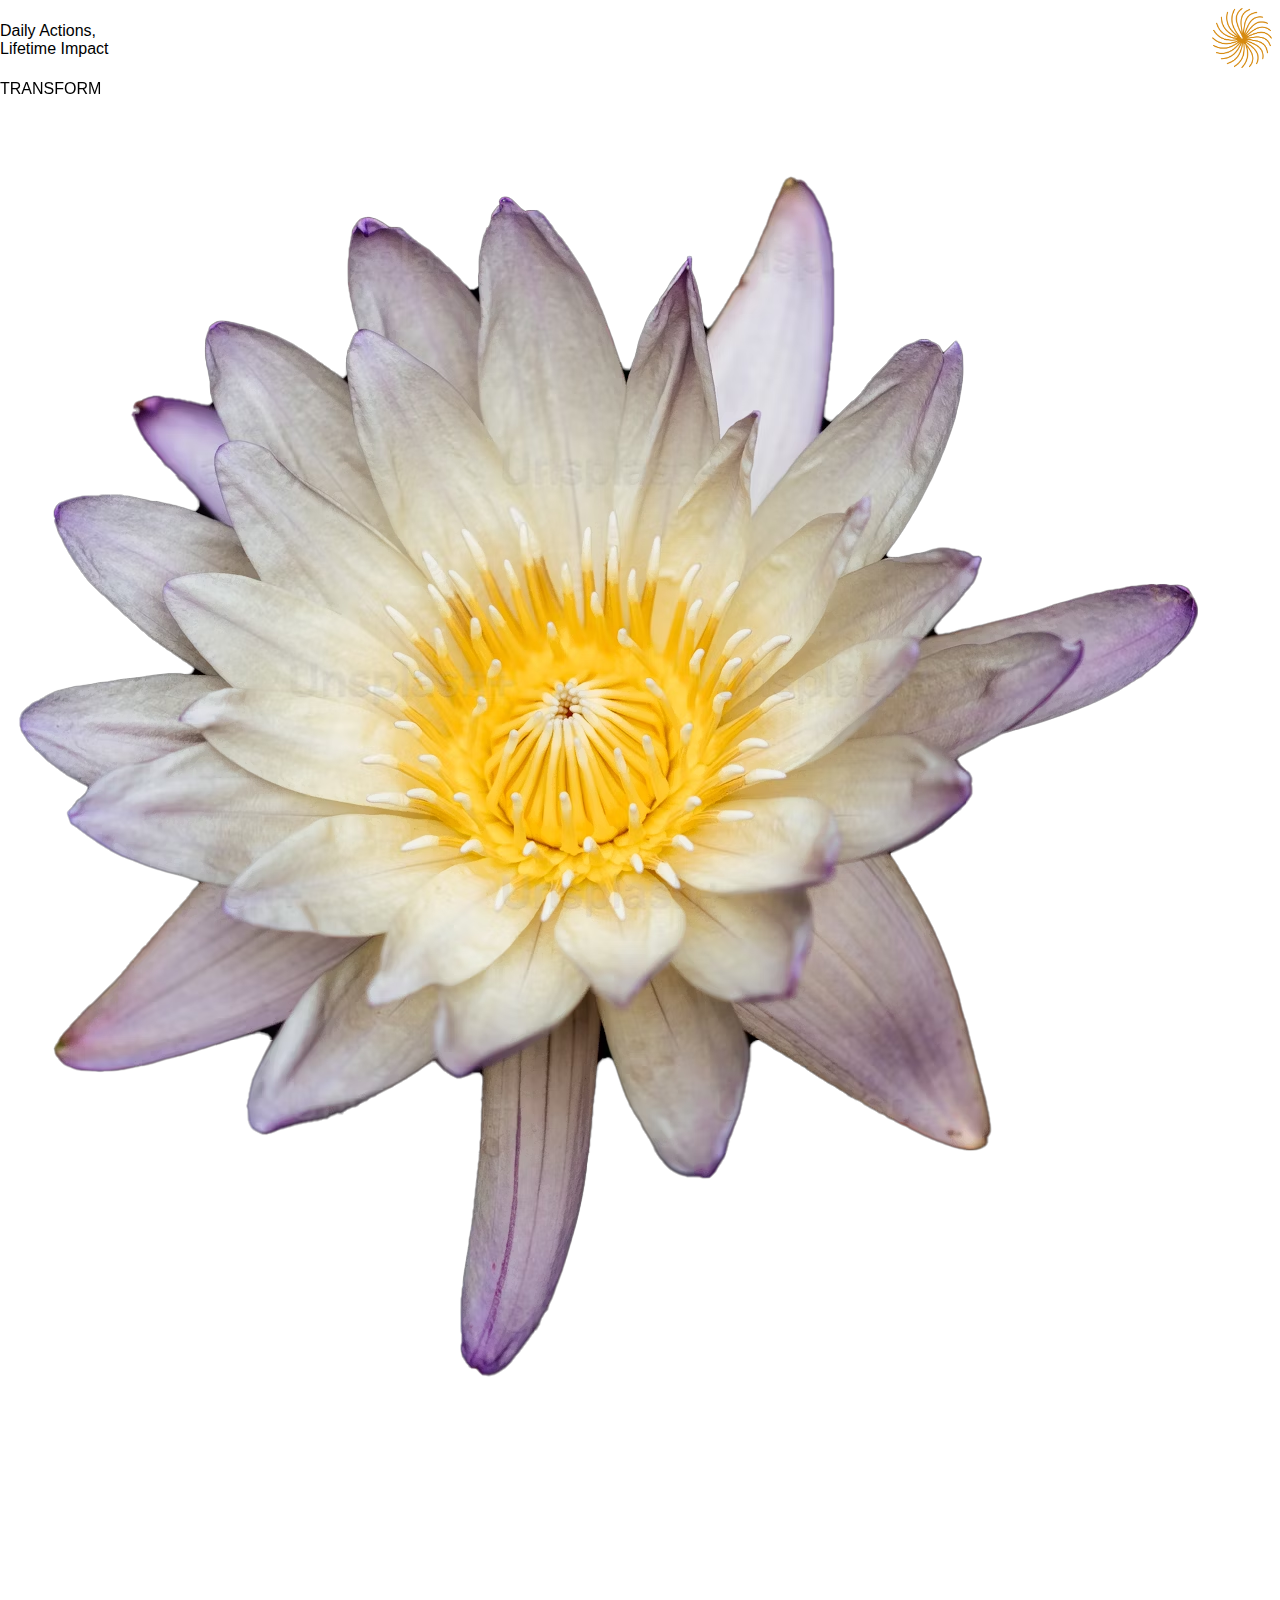
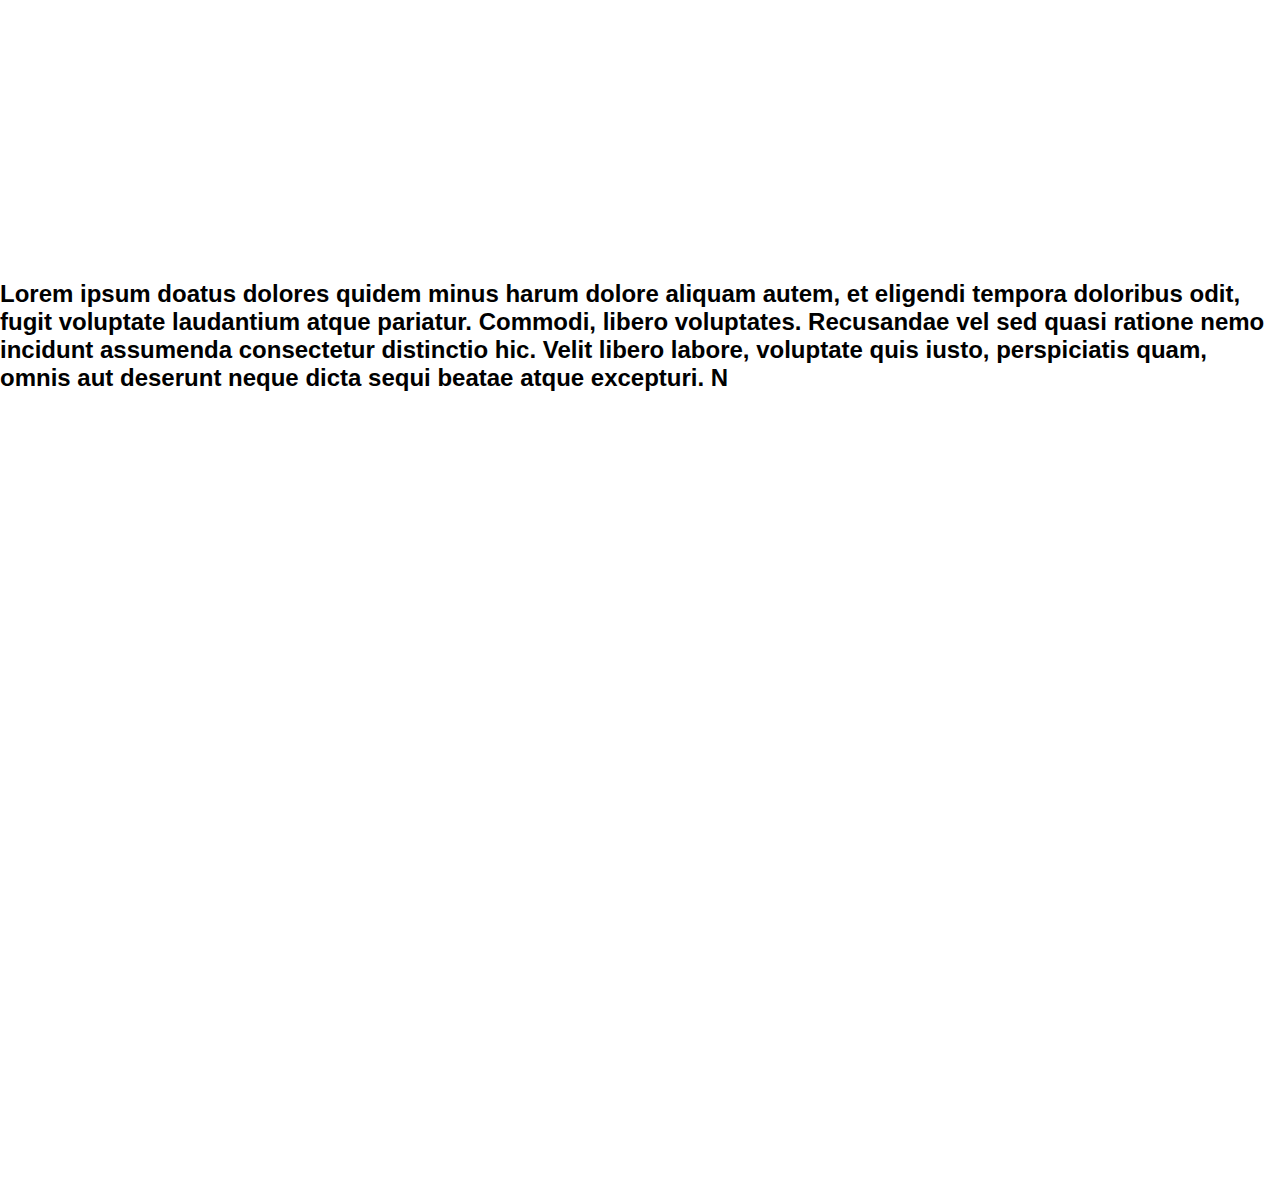
<file: index.html>
<!DOCTYPE html>
<html lang="en">
<head>
    <meta charset="UTF-8">
    <meta name="viewport" content="width=device-width, initial-scale=1.0">
    <title>The Benefits of Creating New Habits</title>
    <link rel="stylesheet" href="style.css">
    <link rel="stylesheet" href="https://unpkg.com/aos@next/dist/aos.css" />
</head>

<body>
    <nav class="navigation">
        <p class="header-text">Daily Actions, <br>Lifetime Impact</p>
        <a href="#" title="menu">
            <img src="/Assets/Loading.png" alt="" class="nav-button">
        </a>
    </nav>

    <section id="sectionOne">
        <h2 class="section-title hide">Make Progress Visible</h2>
        <div class="section-one-title-container">
            <div class="title-container-first">
                <p class="title-text1" 
                data-aos="fade-right"
                data-aos-offset="300"
                data-aos-easing="ease-in-sine">TRANSFORM</p>
                
                <img src="/Assets/Collage/lotus-flower.png" class="hero-image" alt="">
                
                <p class="title-text2" 
                data-aos="fade-left"
                data-aos-offset="300"
                data-aos-easing="ease-in-sine"
                > THROUGH</p>
            </div>
            
            <p class="title-text3"
            data-aos="fade-up"
            data-aos-duration="3000">HABITS</p>
        </div>
    </section>

    <section id="section2" class="section2">

    </section>

    <section class="section3" id="section3">
        <h2 class="section3-text">Lorem ipsum doatus dolores quidem minus harum dolore aliquam autem, et eligendi tempora doloribus odit, fugit voluptate laudantium atque pariatur. Commodi, libero voluptates.
        Recusandae vel sed quasi ratione nemo incidunt assumenda consectetur distinctio hic. Velit libero labore, voluptate quis iusto, perspiciatis quam, omnis aut deserunt neque dicta sequi beatae atque excepturi. N</h2>
    </section>
    

    <script src="https://unpkg.com/aos@next/dist/aos.js"></script>
    <script>
      AOS.init();
    </script></body>
</html>
</file>
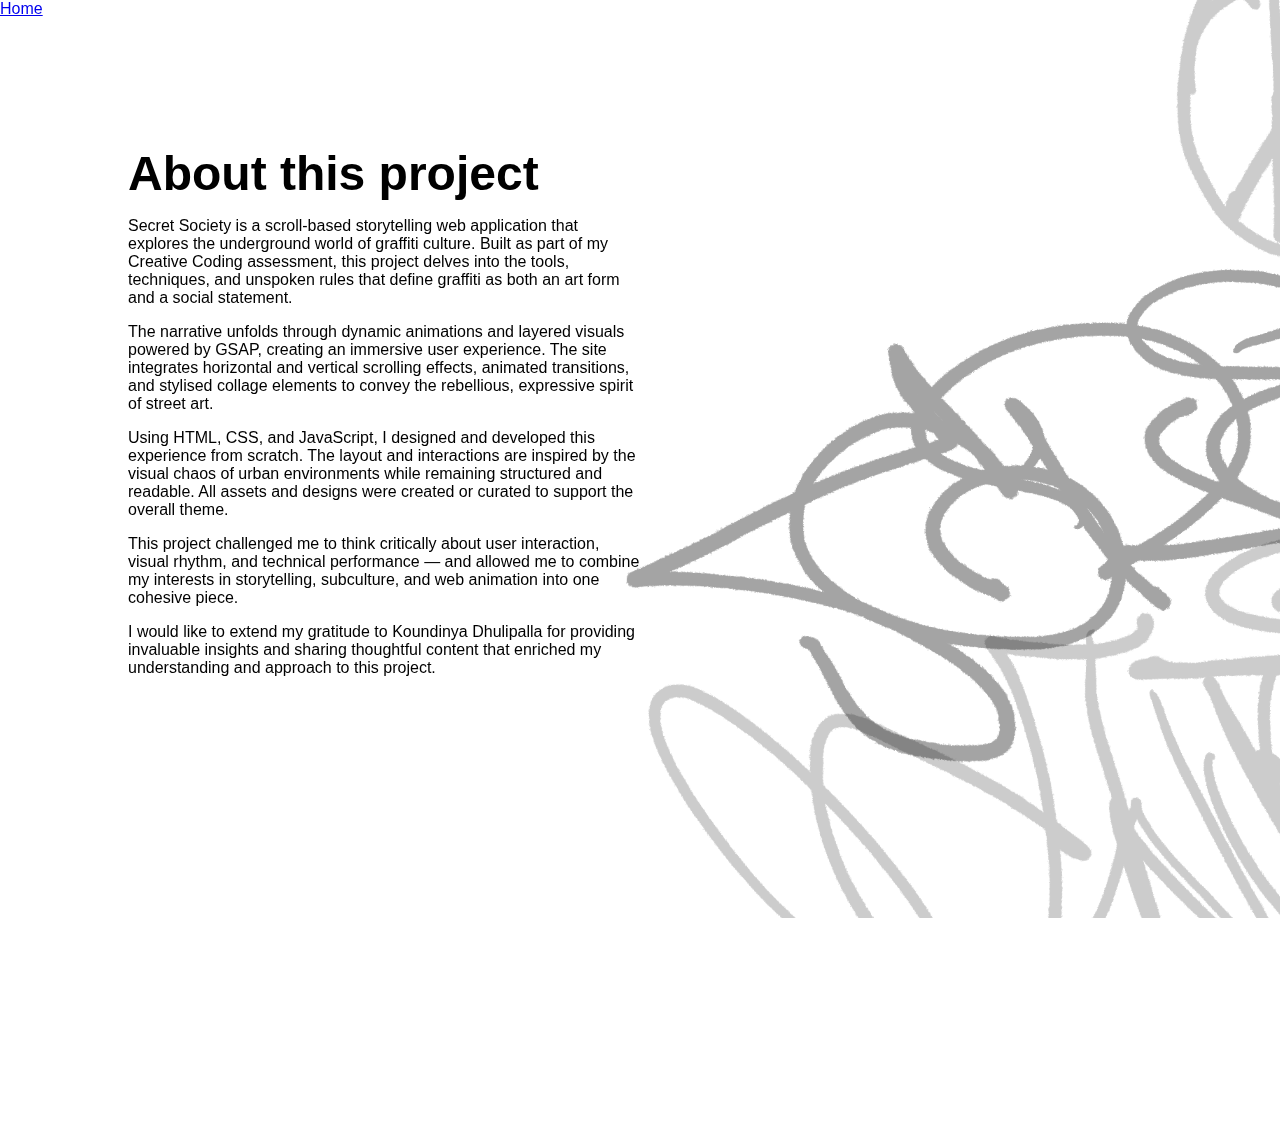
<file: about.html>
<!DOCTYPE html>
<html lang="en">
<head>
    <meta charset="UTF-8">
    <meta name="viewport" content="width=device-width, initial-scale=1.0">
    <title>About</title>
    <link rel="stylesheet" href="style.css">
    <link rel="stylesheet" href="https://unpkg.com/aos@next/dist/aos.css" />
</head>

<body>
  <h1 class="about-page-title hide">About</h1>

  <a href="index.html" class="return-button">Home</a>

  <div class="about-container">  
    <div class="content-card">
    <h2 class="about-title">About this project</h2>
    <p class="about-description">
      Secret Society is a scroll-based storytelling web application that explores the underground world of graffiti culture. Built as part of my Creative Coding assessment, this project delves into the tools, techniques, and unspoken rules that define graffiti as both an art form and a social statement.
    </p>
    
    <p class="about-description">
      The narrative unfolds through dynamic animations and layered visuals powered by GSAP, creating an immersive user experience. The site integrates horizontal and vertical scrolling effects, animated transitions, and stylised collage elements to convey the rebellious, expressive spirit of street art.
    </p>

    <p class="about-description">
      Using HTML, CSS, and JavaScript, I designed and developed this experience from scratch. The layout and interactions are inspired by the visual chaos of urban environments while remaining structured and readable. All assets and designs were created or curated to support the overall theme.
    </p>

    <p class="about-description">
      This project challenged me to think critically about user interaction, visual rhythm, and technical performance — and allowed me to combine my interests in storytelling, subculture, and web animation into one cohesive piece.
    </p>
    
    <p class="about-description">
      I would like to extend my gratitude to Koundinya Dhulipalla for providing invaluable insights and sharing thoughtful content that enriched my understanding and approach to this project.
    </p>
  </div>
  
  <div class="about-collage">
    <img src="Assets/illustrations/botto-tag.png" class="about-image" alt="">
    <img src="Assets/illustrations/middle-tag-collage.png" class="about-image" alt="">
    <img src="Assets/illustrations/middle-tag-collage.png" class="about-image" alt="">
    <img src="Assets/illustrations/right-top-tag.png" class="about-image" alt="">
  </div>
</div>

  <script src="https://unpkg.com/aos@next/dist/aos.js"></script>
  <script>
    AOS.init();
  </script>
  </body>
</html>
</file>
<file: style.css>
/* Document Setup */
* {
    margin: 0;
    font-family: "inter", sans-serif;
}

html, body {
    animation: fade-in ease-in 0.8s 1;
    overflow-x: hidden;
    width: 100vw !important;
    scroll-behavior: smooth;

}

.hide {
    display: none;
}

section {
    height: 100vh !important;
    width: 100vw !important;
}

.send-front {
    z-index: 5; 
}

.send-back {
    z-index: 0;
}

/* Animations */
@keyframes rotate {
    0% {
        transform: rotate(0deg);
    }
    100% {
        transform: rotate(360deg);
    }
}

@keyframes fade-out {
    0% {
        opacity: 1;
    }
    100% {
        opacity: 0;
    }
}

@keyframes fade-in {
    0% {
        opacity: 0;
    }
    100% {
        opacity: 1;
    }
}





/* Home Page */
/* Navigation */
.navigation {
    display: flex;
    justify-content: space-between;
    align-items: center;
    align-self: stretch;
    /* align-self: center; */
    background-color: transparent;

    /* padding: 2rem; */
    margin: 0 auto;
    z-index: 1;
}

.nav-button {
    height: 60px;
    padding: 8px;
    animation: rotate 1s;
    z-index: 10 !important;

}

/* Hero Section */

#hero {
    position: relative;
    overflow: hidden;
    z-index: 0;
}

.hero-section {
    background-image: url(/Assets/hero-background.png);
}

.hero-content {
    display: flex;
    height: 80vh;
    padding: 2rem;
    flex-direction: column;
    justify-content: space-between;
    align-items: flex-start;
    flex-shrink: 0;
    align-self: stretch;
}

.hero-text-top {
    display: flex;
    justify-content: space-between;
    align-items: center;
    align-self: stretch;
}

.hero-text {
    font-family: "din-condensed", sans-serif;
    font-size: 18.75rem;
    font-weight: 700;
    line-height: 100%;
    letter-spacing: -1.125rem;

    z-index: 10;
}

.hero-text-bottom {
    font-family: "din-condensed", sans-serif;
    font-size: 22.5rem;
    font-weight: 700;
    line-height: normal;
    letter-spacing: -1.35rem;

    z-index: 3;
}

.hero-collage {
    position: absolute;
    top: 0;
    left: 9%;

    z-index: 2;
    opacity: 1;
    transition: opacity 0.1s;

    /* animation: heart-beat 2s;
    animation-iteration-count: infinite; */
}

.train-collage-wrapper {
    position: absolute;
    top: 0;
    left: 9%;

    z-index: 3;
    transition: transform 0.1s;
}

.can-animated {
    position: absolute;
    left: 35%;
    top: 30%;

    z-index: 1;
}

.writters-animated {
    position: absolute;
    top: -50%;
    right: -50%;

    height: 150px;
    
    z-index: 2;
}


/* Section 02 */
.section02, .section03 {
    flex-shrink: 0;

    position: relative;
}

#section03 {
    width: 100vw;
    /* overflow-x: scroll; */
    /* scroll-snap-type: x mandatory; */
    display: flex;
    /* overscroll-behavior-x: contain; */
    
}

.horizontal-container {
    display: flex;
}

.section-text {
    max-width: 1000px !important;
}

.section02-content-container, .section-content-container {
    display: flex;
    flex-wrap: nowrap;


    width:  100vw !important;
    /* scroll-snap-align: start; */
    padding: 2rem;
    flex-direction: column;
    align-items: flex-start;
    flex: 0 0 auto;

    scroll-behavior: smooth;
}

.section-title {
    align-self: stretch;

    color: #000;

    font-family: "Anton";
    font-size: 10rem;
    font-weight: 400;
    letter-spacing: -0.15rem;
}

.section-paragraph {
    font-size: 32px;
    
}

.section02-content {
    align-self: stretch;
}

.section02-image {
    position: absolute;
    right: 0;
    bottom: 32px;
    height: 500px;
    animation-iteration-count: infinite;
}


.tools-spray {
    position: absolute;
    right: 0;
    width: 500px;
    rotate: 45deg;
}

.tools-marker {
    position: absolute;
    right: -15px;
    width: 1000px;

    rotate: 60deg;
}

.tools-squeezer {
    position: absolute;
    right: 25%;
    top: -45px;

    width: 600px;
    rotate: 33deg;
}

.bottom-collage {
    position: absolute;
    bottom: 0;
}

.markers-link {
    position: absolute;
    left: 2rem;
    bottom: -1;
    animation-iteration-count: infinite;
    animation-delay: 20s;
}

.section04 {
    display: flex;
    position: relative;
    flex-direction: column;
    align-items: center;
    justify-content: end;
    height: 100vh;

    text-align: justify ;

    background: rgb(2,0,36);
    background: -moz-linear-gradient(0deg, rgba(2,0,36,1) 0%, rgba(120,120,120,1) 34%, rgba(228,228,228,1) 74%, rgba(255,255,255,1) 100%);
    background: -webkit-linear-gradient(0deg, rgba(2,0,36,1) 0%, rgba(120,120,120,1) 34%, rgba(228,228,228,1) 74%, rgba(255,255,255,1) 100%);
    background: linear-gradient(0deg, rgba(2,0,36,1) 0%, rgba(120,120,120,1) 34%, rgba(228,228,228,1) 74%, rgba(255,255,255,1) 100%);
    filter: progid:DXImageTransform.Microsoft.gradient(startColorstr="#020024",endColorstr="#ffffff",GradientType=1);
}

.section04-content-container {
    padding: 32px;

    overflow-y: scroll;
}

.images {
    position: absolute;
    top: 32px;
    right: 32px;

    display: flex;
    flex-direction: column;
    gap: 32px;

    z-index: -1;
}

.images-2 {
    height: 300px;
}


.line {
    opacity: 0;
    transform: translateY(10vh); /* Initial position of text off-screen */
    margin: 0;
    font-family: "Anton";
    font-size: 2rem;
    font-weight: 200;
    color: white;
}

.scrolling-text {
    position: relative;
    overflow: hidden;
    height: 100%; /* Full height of the container */
}

.section05 {
    display: flex;
    flex-direction: column;
    align-items: center;
    justify-content: center;

    

    background-color: #020024;
    color: white;

    position: relative;
    overflow: hidden;
    overflow-x: hidden;
    overflow-y: scroll;
    scroll-behavior: smooth;
}

.horizontal-scroll-wrapper {
    display: inherit;
    position: relative;
    width: fit-content;
}

.section05-content-container {
    max-width: 1200px;
    text-align: center;
 
}

.section05-paragraph {
    font-size: 15rem;
    font-weight: 500;

    opacity: 0.8;
    white-space: nowrap;
}

.disclaimer-image {
    position: absolute;
    bottom: -10px;
    left: 0;
    height: 50%;
    object-fit: cover;
}

.final-image {
    position: absolute;
    height: 90%;
    bottom: 0;
    left: 30%;

    object-fit: scale-down;
}



/* About Page */
.content-card {
    display: flex;
    flex-direction: column;
    gap: 16px;

    padding: 10%;
    max-width: 40%;
}

.about-title {
    font-size: 48px;
}

.about-container {
    display: flex;
    position: relative;
    

    width: 100vw;
    height: 100vh;
}

.about-container img {
    position: absolute;
    left: -600px;
    top: -70%;

    scale: 70%;
    overflow: hidden;

    opacity: 0.2;

    z-index: -2;

}

.container404 {
    display: flex;
    justify-content: center;
}

/* Mobile (up to 576px) */
@media (max-width: 900px) {
    /* General Reset */
    * {
        margin: 0;
        font-family: "inter", sans-serif;
        overflow-x: hidden;
    }

    html, body {
        animation: fade-in ease-in 0.8s 1;
        overflow-x: hidden;
        width: 100vw !important;
        scroll-behavior: smooth;
    }

    /* Home Page */
    /* Navigation */
    .navigation {
        display: flex;
        flex-direction: column;
        align-items: flex-start;
        justify-content: flex-start;
        padding: 1rem;
        margin: 0;

        z-index: 10;
    }

    .nav-button {
        height: 50px;
        padding: 8px;
        animation: rotate 1s;
    }

    /* Hero Section */
    #hero {
        position: relative;
        height: auto;
    }

    .hero-section {
        background-image: url(/Assets/hero-background.png);
        background-size: cover;
    }

    .hero-content {
        display: flex;
        flex-direction: column;
        justify-content: flex-end;
        align-items: end;
        height: auto;
        padding: 2rem;
    }

    .hero-text {
        font-size: 2em;
        letter-spacing: normal;
    }



    .hero-text-top, .hero-text-bottom {
        font-size: 64px;
        letter-spacing: normal;
        text-align: center;
        flex-direction: column;

        z-index: 5;

    }

    .hero-collage, .train-collage-wrapper, .can-animated, .writters-animated {
        position: absolute;
        scale: 0.8;
        left: -120%;
        top: 0;
        opacity: 1;
        transition: none;
        /* display: none; */
    }

    /* Section 02 and 03 */
    .section02, .section03 {
        display: flex;
        width: 100%;
        height: 100%;
        flex-direction: column;
        align-items: center;
        justify-content: center;
        padding: 8px;

        overflow-x: hidden;
    }

    #section03 {
        width: 100%;
        display: flex;
        flex-direction: column;

        overflow-x: hidden;
    }

    .horizontal-container {
        display: flex;
        flex-direction: column;
        width: 100%;
    }

    .section02-content-container, .section-content-container {
        display: flex;
        flex-direction: column;
        align-items: center;
        justify-content: center;
        padding: 1rem;
        width: 100%;

        overflow-x: hidden !important;
    }

    .section-title {
        font-size: 4rem;
        letter-spacing: -0.1rem;
        text-align: center;
    }

    .section-paragraph {
        font-size: 18px;
        text-align: center;
    }

    .section02-image {
        width: 100%;
        position: static;
    }

    /* Section 04 */
    .section04 {
        display: flex;
        flex-direction: column;
        align-items: center;
        justify-content: center;
        min-height: 100vh;
        text-align: center;
        padding: 0;
        background: linear-gradient(0deg, rgba(2, 0, 36, 1) 0%, rgba(120, 120, 120, 1) 34%, rgba(228, 228, 228, 1) 74%, rgba(255, 255, 255, 1) 100%);
    }

    .section04-content-container {
        padding: 0rem;
        overflow-y: hidden
    }

    .images {
        display: flex;
        flex-direction: column;
        align-items: flex-end;
        justify-content: center;
        gap: 1rem;
        padding: 1rem;
    }

    .images-2 {
        height: 150px;
        width: auto;
    }

    .line {
        opacity: 0;
        transform: translateY(10vh);
        margin: 0;
        font-family: "Anton";
        font-size: 1.5rem;
        font-weight: 200;
        color: white;
        text-align: center;
    }

    .scrolling-text {
        position: relative;
        overflow: hidden;
        height: auto;
    }

    /* Section 05 */
    .section05 {
        display: flex;
        flex-direction: column;
        align-items: center;
        justify-content: center;
        background-color: #020024;
        color: white;
        position: relative;
        overflow: hidden;
        scroll-behavior: smooth;
    }

    .horizontal-scroll-wrapper {
        display: flex;
        position: relative;
        width: 100%;
    }

    .section05-content-container {
        max-width: 100%;
        text-align: center;
        padding: 2rem;
    }

    .section05-paragraph {
        font-size: 8rem;
        font-weight: 500;
        opacity: 0.8;
        white-space: normal;
    }

    .disclaimer-image {
        position: static;
        width: 100%;
        height: auto;
        object-fit: cover;
    }

    .final-image {
        position: static;
        width: 80%;
        height: auto;
        object-fit: scale-down;
    }

    /* About Page */
    .content-card {
        display: flex;
        flex-direction: column;
        gap: 16px;
        padding: 5%;
        max-width: 80%;
    }

    .about-title {
        font-size: 32px;
        text-align: center;
    }

    .about-image {
        position: relative;
        left: 0;
        top: 10%;
        width: 90%;
        margin: 0 auto;
    }
}
</file>
